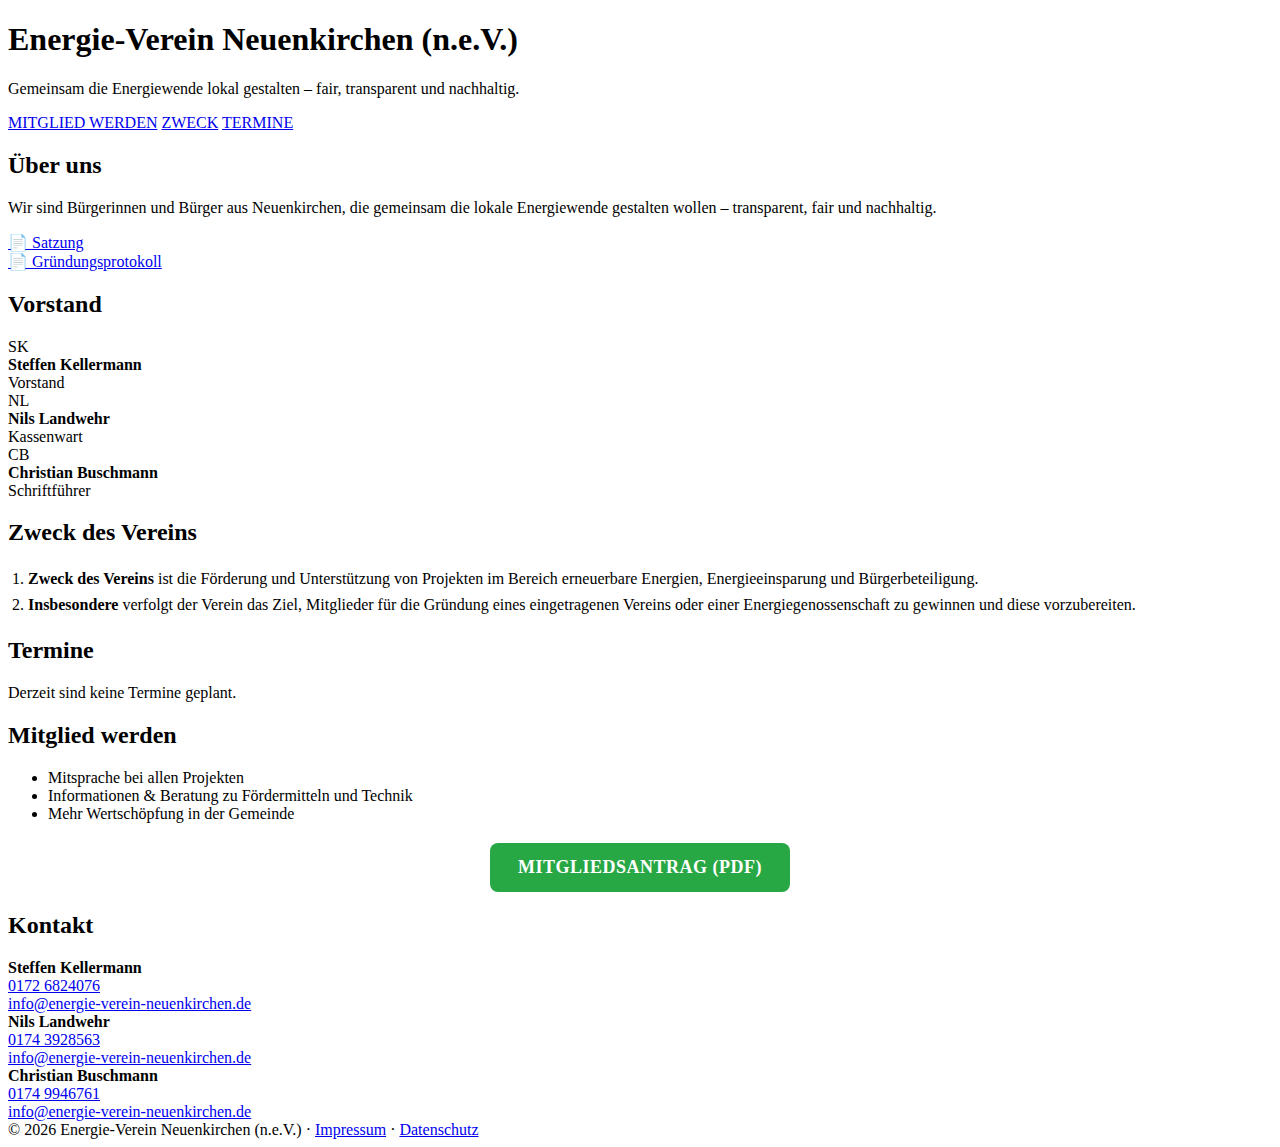
<file: public/index.html>
<!doctype html>
<html lang="de">
<head>
  <meta charset="utf-8" />
  <meta name="viewport" content="width=device-width, initial-scale=1" />
  <title>Energie-Verein Neuenkirchen (n.e.V.)</title>
  <meta name="description" content="Gemeinsam die Energiewende lokal gestalten – fair, transparent und für alle.">
   
  <link rel="stylesheet" href="style.css">
</head>
<body>

  <!-- HERO -->
  <header class="hero" id="top">
    <div class="wrap">
      <h1>Energie-Verein Neuenkirchen (n.e.V.)</h1>
      <p>Gemeinsam die Energiewende lokal gestalten – fair, transparent und nachhaltig.</p>
      <div class="cta">
        <a href="#mitglied" class="btn btn--solid">MITGLIED WERDEN</a>
        <a href="#projekte" class="btn">ZWECK</a>
        <a href="#termine" class="btn">TERMINE</a>
      </div>
    </div>
  </header>

  <main class="wrap">

    <!-- Über uns -->
    <section id="ueber-uns" aria-labelledby="ueber-uns-title">
      <div class="grid cols-2">
        <div class="card">
          <h2 id="ueber-uns-title">Über uns</h2>
          <p class="muted">
            Wir sind Bürgerinnen und Bürger aus Neuenkirchen, die gemeinsam die lokale Energiewende
            gestalten wollen – transparent, fair und nachhaltig.
          </p>
          <p>
            <a href="satzung.pdf" target="_blank" rel="noopener">📄 Satzung</a><br>
            <a href="gruendungsprotokoll.pdf" target="_blank" rel="noopener">📄 Gründungsprotokoll</a>
          </p>
        </div>

        <div class="card">
          <h2>Vorstand</h2>
          <div class="team">
            <div class="person">
              <div class="avatar">SK</div>
              <div>
                <strong>Steffen Kellermann</strong>
                <div class="role">Vorstand</div>
              </div>
            </div>
            <div class="person">
              <div class="avatar">NL</div>
              <div>
                <strong>Nils Landwehr</strong>
                <div class="role">Kassenwart</div>
              </div>
            </div>
            <div class="person">
              <div class="avatar">CB</div>
              <div>
                <strong>Christian Buschmann</strong>
                <div class="role">Schriftführer</div>
              </div>
            </div>
          </div>
        </div>
      </div>
    </section>

    <!-- Zweck / Projekte -->
    <section id="projekte" aria-labelledby="zweck-title">
      <h2 id="zweck-title">Zweck des Vereins</h2>
      <div class="card">
        <ol style="padding-left:20px; line-height:1.6">
          <li>
            <strong>Zweck des Vereins</strong> ist die Förderung und Unterstützung von Projekten im Bereich
            erneuerbare Energien, Energieeinsparung und Bürgerbeteiligung.
          </li>
          <li>
            <strong>Insbesondere</strong> verfolgt der Verein das Ziel, Mitglieder für die Gründung eines
            eingetragenen Vereins oder einer Energiegenossenschaft zu gewinnen und diese vorzubereiten.
          </li>
        </ol>
      </div>
    </section>

    <!-- Termine & Mitglied werden -->
    <section id="termine" aria-labelledby="termine-title">
      <div class="two">
        <div class="card">
          <h2 id="termine-title">Termine</h2>
          <p class="muted">Derzeit sind keine Termine geplant.</p>
        </div>

        <div id="mitglied" class="card">
          <h2>Mitglied werden</h2>
          <ul class="list">
            <li>Mitsprache bei allen Projekten</li>
            <li>Informationen &amp; Beratung zu Fördermitteln und Technik</li>
            <li>Mehr Wertschöpfung in der Gemeinde</li>
          </ul>
          <p style="text-align:center; margin-top:20px;">
            <a class="btn cta--green big-button" href="mitgliedsantrag_evn.pdf" target="_blank" rel="noopener">
              MITGLIEDSANTRAG (PDF)
            </a>
          </p>
        </div>
      </div>
    </section>

    <!-- Kontakt -->
    <section id="kontakt" class="card" aria-labelledby="kontakt-title">
      <h2 id="kontakt-title">Kontakt</h2>
      <div class="grid cols-3 contact">
        <div>
          <strong>Steffen Kellermann</strong><br>
          <a class="mono" href="tel:01726824076">0172 6824076</a><br>
          <a href="mailto:info@energie-verein-neuenkirchen.de">info@energie-verein-neuenkirchen.de</a>
        </div>
        <div>
          <strong>Nils Landwehr</strong><br>
          <a class="mono" href="tel:01743928563">0174 3928563</a><br>
          <a href="mailto:info@energie-verein-neuenkirchen.de">info@energie-verein-neuenkirchen.de</a>
        </div>
        <div>
          <strong>Christian Buschmann</strong><br>
          <a class="mono" href="tel:01749946761">0174 9946761</a><br>
          <a href="mailto:info@energie-verein-neuenkirchen.de">info@energie-verein-neuenkirchen.de</a>
        </div>
      </div>
    </section>

  </main>

  <footer>
    <div class="wrap">
      © <span id="year"></span> Energie-Verein Neuenkirchen (n.e.V.) ·
      <a href="impressum.html">Impressum</a> ·
      <a href="datenschutz.html">Datenschutz</a>
    </div>
  </footer>

  <script>
    document.getElementById('year').textContent = new Date().getFullYear();
  </script>
  <script defer src="https://stats.energie-verein-neuenkirchen.de/script.js"
        data-website-id="66608562-e19a-437a-8ce8-de0c20ae7778"></script>
  
</body>
</html>
</file>
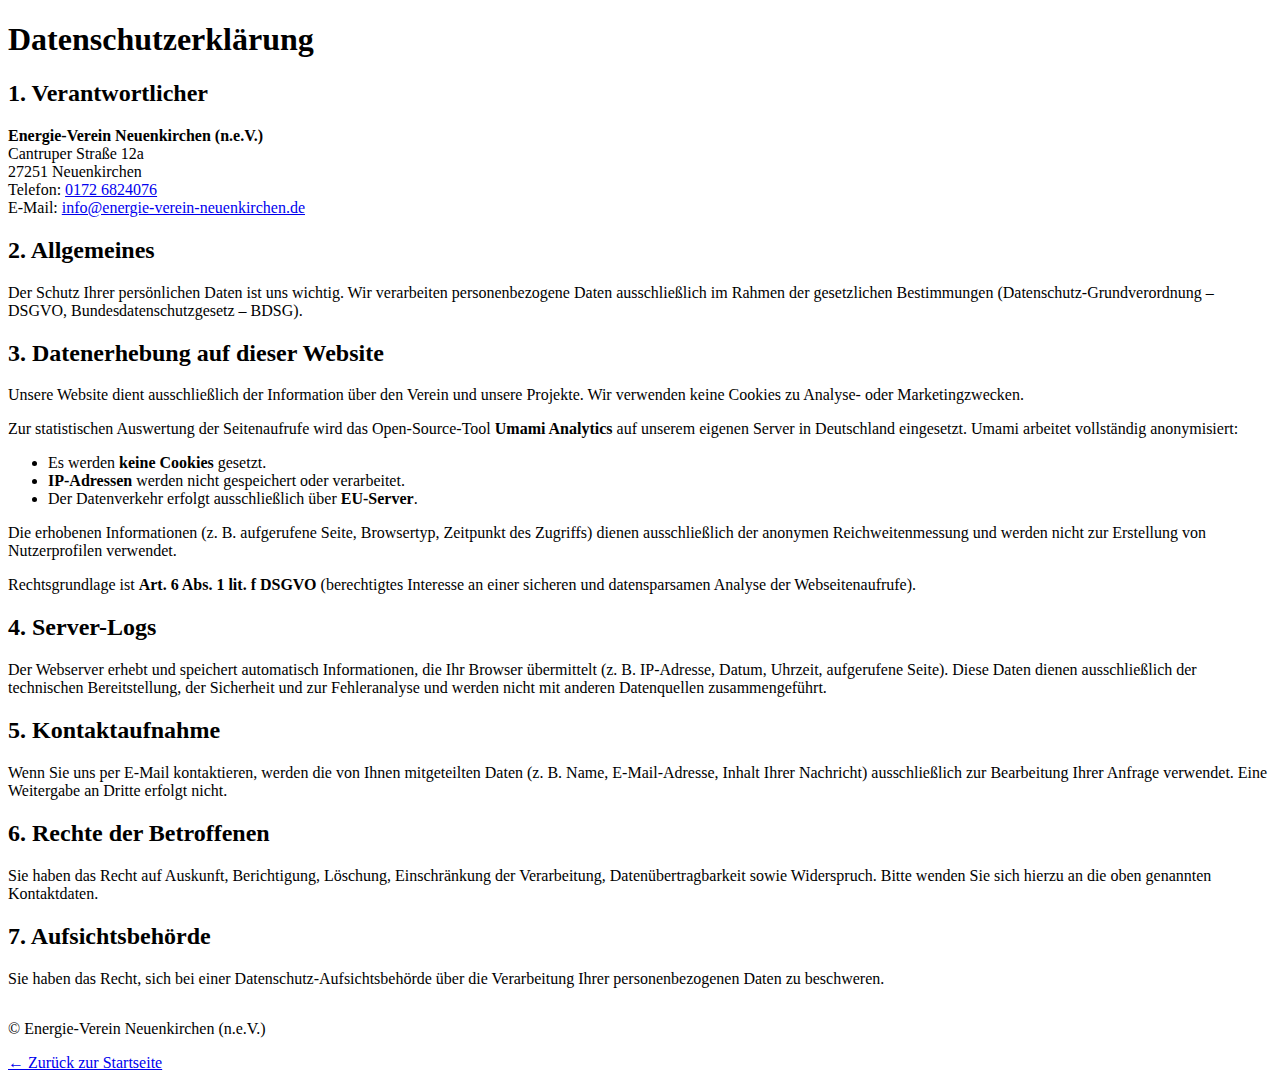
<file: public/datenschutz.html>
<!doctype html>
<html lang="de">
<head>
  <meta charset="utf-8" />
  <meta name="viewport" content="width=device-width, initial-scale=1" />
  <title>Datenschutzerklärung · Energie-Verein Neuenkirchen (n.e.V.)</title>
  <meta name="description" content="Datenschutzerklärung des Energie-Verein Neuenkirchen (n.e.V.).">
  <link rel="stylesheet" href="style.css">
</head>
<body>
  <main class="wrap legal">
    <h1>Datenschutzerklärung</h1>

    <h2>1. Verantwortlicher</h2>
    <p>
      <strong>Energie-Verein Neuenkirchen (n.e.V.)</strong><br>
      Cantruper Straße 12a<br>
      27251 Neuenkirchen<br>
      Telefon: <a href="tel:01726824076" class="mono">0172&nbsp;6824076</a><br>
      E-Mail: <a href="mailto:info@energie-verein-neuenkirchen.de">info@energie-verein-neuenkirchen.de</a>
    </p>

    <h2>2. Allgemeines</h2>
    <p>
      Der Schutz Ihrer persönlichen Daten ist uns wichtig. Wir verarbeiten personenbezogene Daten ausschließlich im Rahmen der gesetzlichen Bestimmungen
      (Datenschutz-Grundverordnung – DSGVO, Bundesdatenschutzgesetz – BDSG).
    </p>

    <h2>3. Datenerhebung auf dieser Website</h2>
    <p>
      Unsere Website dient ausschließlich der Information über den Verein und unsere Projekte.
      Wir verwenden keine Cookies zu Analyse- oder Marketingzwecken.
    </p>
    <p>
      Zur statistischen Auswertung der Seitenaufrufe wird das Open-Source-Tool
      <strong>Umami Analytics</strong> auf unserem eigenen Server in Deutschland eingesetzt.
      Umami arbeitet vollständig anonymisiert:
    </p>
    <ul>
      <li>Es werden <strong>keine Cookies</strong> gesetzt.</li>
      <li><strong>IP-Adressen</strong> werden nicht gespeichert oder verarbeitet.</li>
      <li>Der Datenverkehr erfolgt ausschließlich über <strong>EU-Server</strong>.</li>
    </ul>
    <p>
      Die erhobenen Informationen (z.&nbsp;B. aufgerufene Seite, Browsertyp, Zeitpunkt des Zugriffs)
      dienen ausschließlich der anonymen Reichweitenmessung und werden nicht zur Erstellung von Nutzerprofilen verwendet.
    </p>
    <p>
      Rechtsgrundlage ist <strong>Art. 6 Abs. 1 lit. f DSGVO</strong> (berechtigtes Interesse an einer sicheren und datensparsamen Analyse der Webseitenaufrufe).
    </p>

    <h2>4. Server-Logs</h2>
    <p>
      Der Webserver erhebt und speichert automatisch Informationen, die Ihr Browser übermittelt
      (z.&nbsp;B. IP-Adresse, Datum, Uhrzeit, aufgerufene Seite). Diese Daten dienen ausschließlich der technischen Bereitstellung,
      der Sicherheit und zur Fehleranalyse und werden nicht mit anderen Datenquellen zusammengeführt.
    </p>

    <h2>5. Kontaktaufnahme</h2>
    <p>
      Wenn Sie uns per E-Mail kontaktieren, werden die von Ihnen mitgeteilten Daten
      (z.&nbsp;B. Name, E-Mail-Adresse, Inhalt Ihrer Nachricht)
      ausschließlich zur Bearbeitung Ihrer Anfrage verwendet. Eine Weitergabe an Dritte erfolgt nicht.
    </p>

    <h2>6. Rechte der Betroffenen</h2>
    <p>
      Sie haben das Recht auf Auskunft, Berichtigung, Löschung, Einschränkung der Verarbeitung,
      Datenübertragbarkeit sowie Widerspruch. Bitte wenden Sie sich hierzu an die oben genannten Kontaktdaten.
    </p>

    <h2>7. Aufsichtsbehörde</h2>
    <p>
      Sie haben das Recht, sich bei einer Datenschutz-Aufsichtsbehörde über die Verarbeitung Ihrer personenbezogenen Daten zu beschweren.
    </p>

    <p style="margin-top:2em;">© Energie-Verein Neuenkirchen (n.e.V.)</p>
  </main>

  <footer>
    <div class="wrap">
      <a href="index.html">← Zurück zur Startseite</a>
    </div>
  </footer>
</body>
</html>
</file>
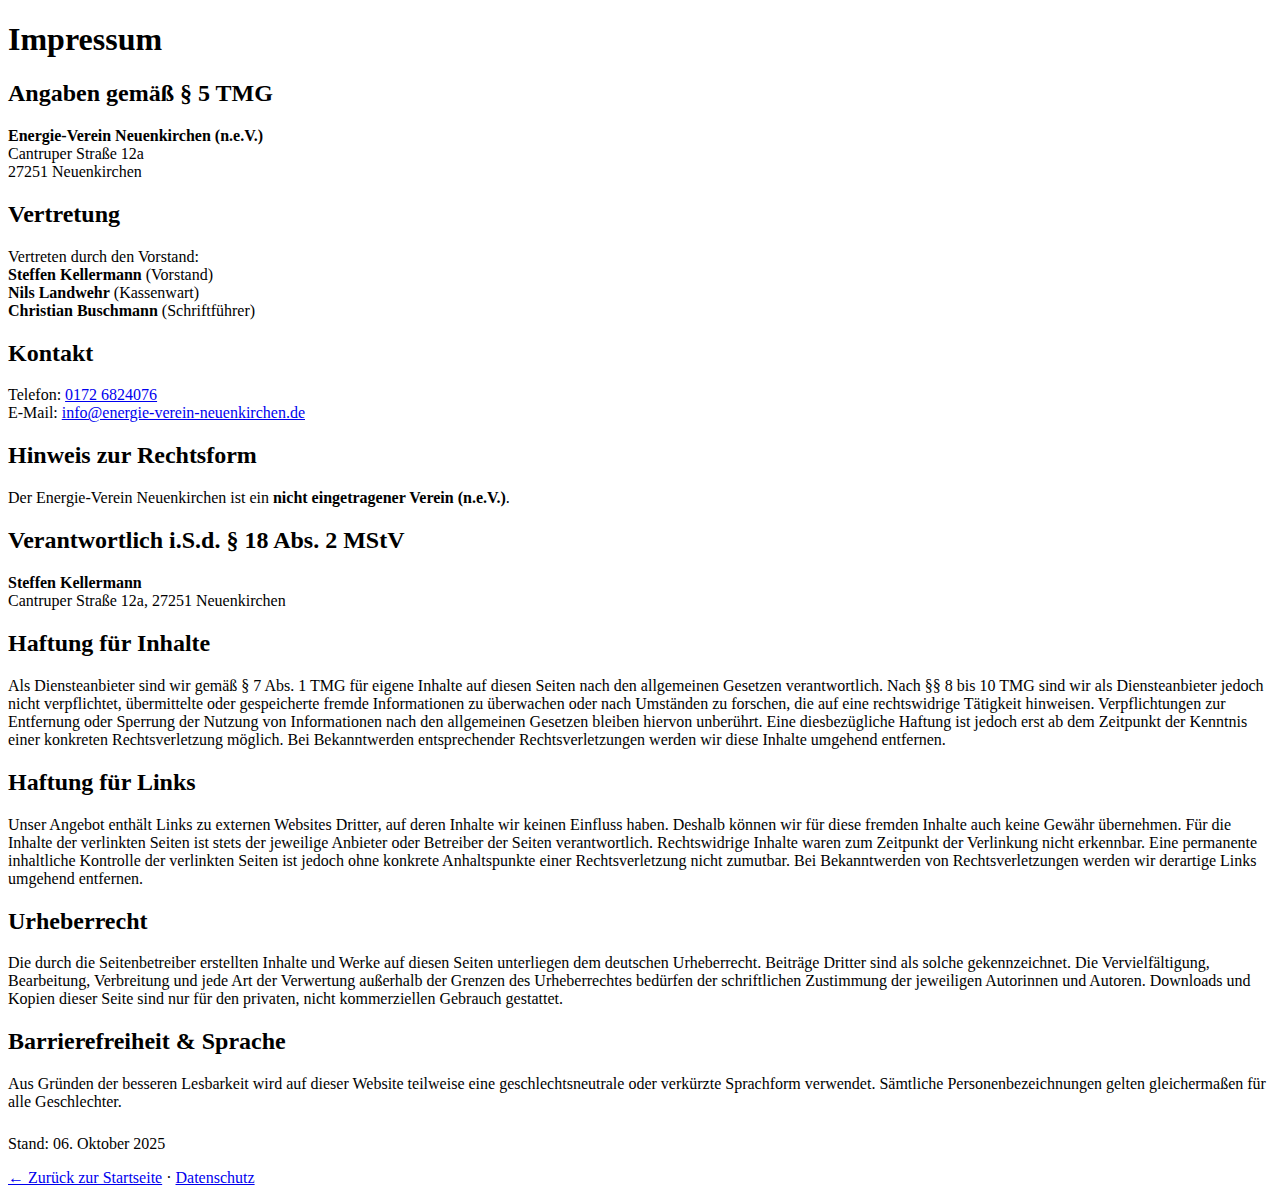
<file: public/impressum.html>
<!doctype html>
<html lang="de">
<head>
  <meta charset="utf-8" />
  <meta name="viewport" content="width=device-width, initial-scale=1" />
  <title>Impressum · Energie-Verein Neuenkirchen (n.e.V.)</title>
  <meta name="description" content="Impressum des Energie-Verein Neuenkirchen (n.e.V.).">
  <link rel="stylesheet" href="style.css">
</head>
<body>
  <main class="wrap legal">
    <h1>Impressum</h1>

    <h2>Angaben gemäß § 5 TMG</h2>
    <p>
      <strong>Energie-Verein Neuenkirchen (n.e.V.)</strong><br>
      Cantruper Straße 12a<br>
      27251 Neuenkirchen
    </p>

    <h2>Vertretung</h2>
    <p>
      Vertreten durch den Vorstand:<br>
      <strong>Steffen Kellermann</strong> (Vorstand)<br>
      <strong>Nils Landwehr</strong> (Kassenwart)<br>
      <strong>Christian Buschmann</strong> (Schriftführer)
    </p>

    <h2>Kontakt</h2>
    <p>
      Telefon: <a class="mono" href="tel:01726824076">0172&nbsp;6824076</a><br>
      E-Mail: <a href="mailto:info@energie-verein-neuenkirchen.de">info@energie-verein-neuenkirchen.de</a>
    </p>

    <h2>Hinweis zur Rechtsform</h2>
    <p>
      Der Energie-Verein Neuenkirchen ist ein <strong>nicht eingetragener Verein (n.e.V.)</strong>.
    </p>

    <h2>Verantwortlich i.S.d. § 18 Abs. 2 MStV</h2>
    <p>
      <strong>Steffen Kellermann</strong><br>
      Cantruper Straße 12a, 27251 Neuenkirchen
    </p>

    <h2>Haftung für Inhalte</h2>
    <p>
      Als Diensteanbieter sind wir gemäß § 7 Abs. 1 TMG für eigene Inhalte auf diesen Seiten nach den allgemeinen Gesetzen verantwortlich.
      Nach §§ 8 bis 10 TMG sind wir als Diensteanbieter jedoch nicht verpflichtet, übermittelte oder gespeicherte fremde Informationen zu überwachen
      oder nach Umständen zu forschen, die auf eine rechtswidrige Tätigkeit hinweisen. Verpflichtungen zur Entfernung oder Sperrung der Nutzung
      von Informationen nach den allgemeinen Gesetzen bleiben hiervon unberührt. Eine diesbezügliche Haftung ist jedoch erst ab dem Zeitpunkt der
      Kenntnis einer konkreten Rechtsverletzung möglich. Bei Bekanntwerden entsprechender Rechtsverletzungen werden wir diese Inhalte umgehend entfernen.
    </p>

    <h2>Haftung für Links</h2>
    <p>
      Unser Angebot enthält Links zu externen Websites Dritter, auf deren Inhalte wir keinen Einfluss haben.
      Deshalb können wir für diese fremden Inhalte auch keine Gewähr übernehmen. Für die Inhalte der verlinkten Seiten
      ist stets der jeweilige Anbieter oder Betreiber der Seiten verantwortlich. Rechtswidrige Inhalte waren zum Zeitpunkt
      der Verlinkung nicht erkennbar. Eine permanente inhaltliche Kontrolle der verlinkten Seiten ist jedoch ohne konkrete Anhaltspunkte
      einer Rechtsverletzung nicht zumutbar. Bei Bekanntwerden von Rechtsverletzungen werden wir derartige Links umgehend entfernen.
    </p>

    <h2>Urheberrecht</h2>
    <p>
      Die durch die Seitenbetreiber erstellten Inhalte und Werke auf diesen Seiten unterliegen dem deutschen Urheberrecht.
      Beiträge Dritter sind als solche gekennzeichnet. Die Vervielfältigung, Bearbeitung, Verbreitung und jede Art der Verwertung
      außerhalb der Grenzen des Urheberrechtes bedürfen der schriftlichen Zustimmung der jeweiligen Autorinnen und Autoren.
      Downloads und Kopien dieser Seite sind nur für den privaten, nicht kommerziellen Gebrauch gestattet.
    </p>

    <h2>Barrierefreiheit & Sprache</h2>
    <p>
      Aus Gründen der besseren Lesbarkeit wird auf dieser Website teilweise eine geschlechtsneutrale oder verkürzte Sprachform verwendet.
      Sämtliche Personenbezeichnungen gelten gleichermaßen für alle Geschlechter.
    </p>

    <p class="muted" style="margin-top:1.5rem;">
      Stand: <time datetime="2025-10-06">06.&nbsp;Oktober&nbsp;2025</time>
    </p>
  </main>

  <footer>
    <div class="wrap">
      <a href="index.html">← Zurück zur Startseite</a> ·
      <a href="datenschutz.html">Datenschutz</a>
    </div>
  </footer>
</body>
</html>
</file>
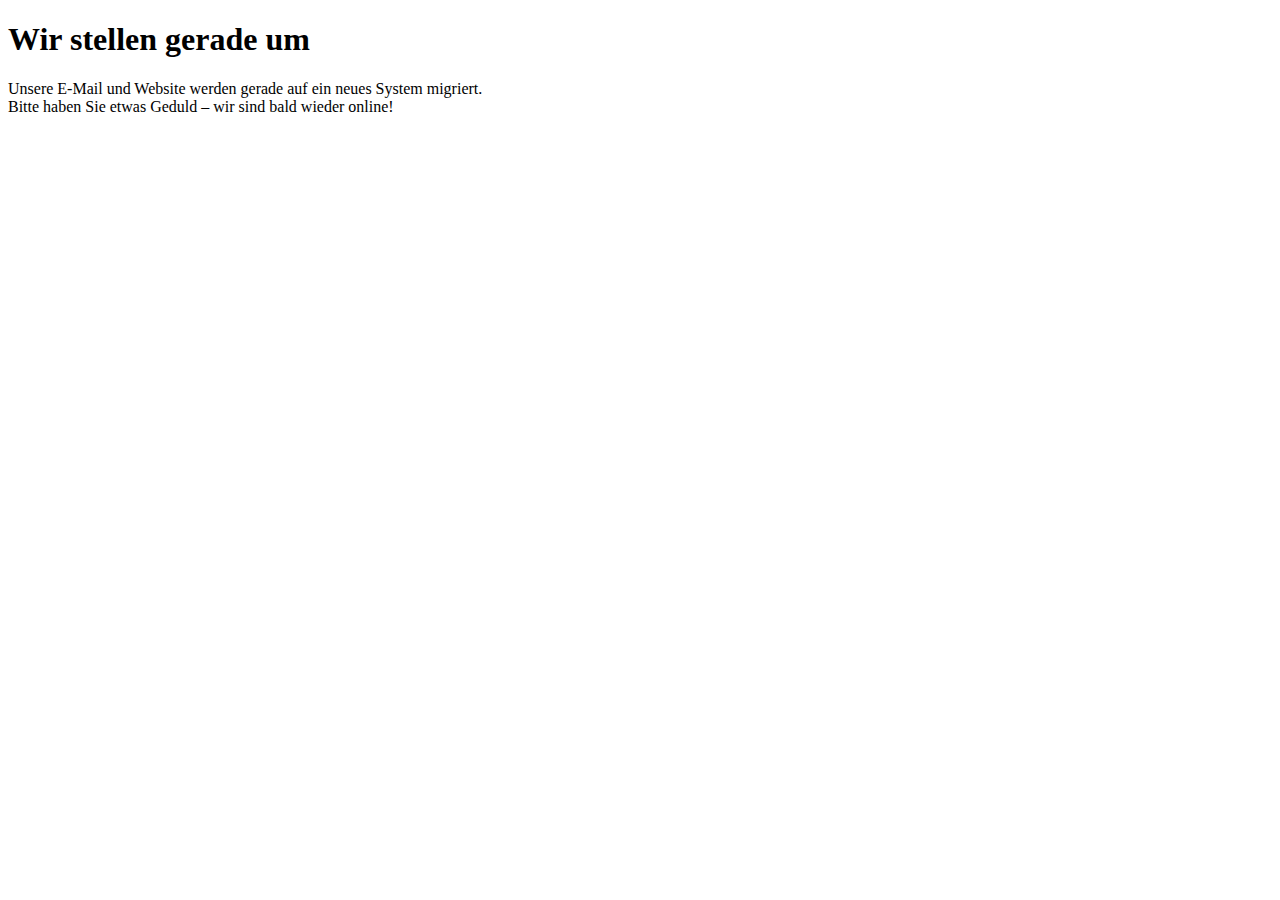
<file: public/maintenance.html>
<!doctype html><meta charset="utf-8">
<title>Wartung – Energie-Verein</title>
<h1>Wir stellen gerade um</h1>
<p>Unsere E-Mail und Website werden gerade auf ein neues System migriert.<br>
Bitte haben Sie etwas Geduld – wir sind bald wieder online!</p>
</file>
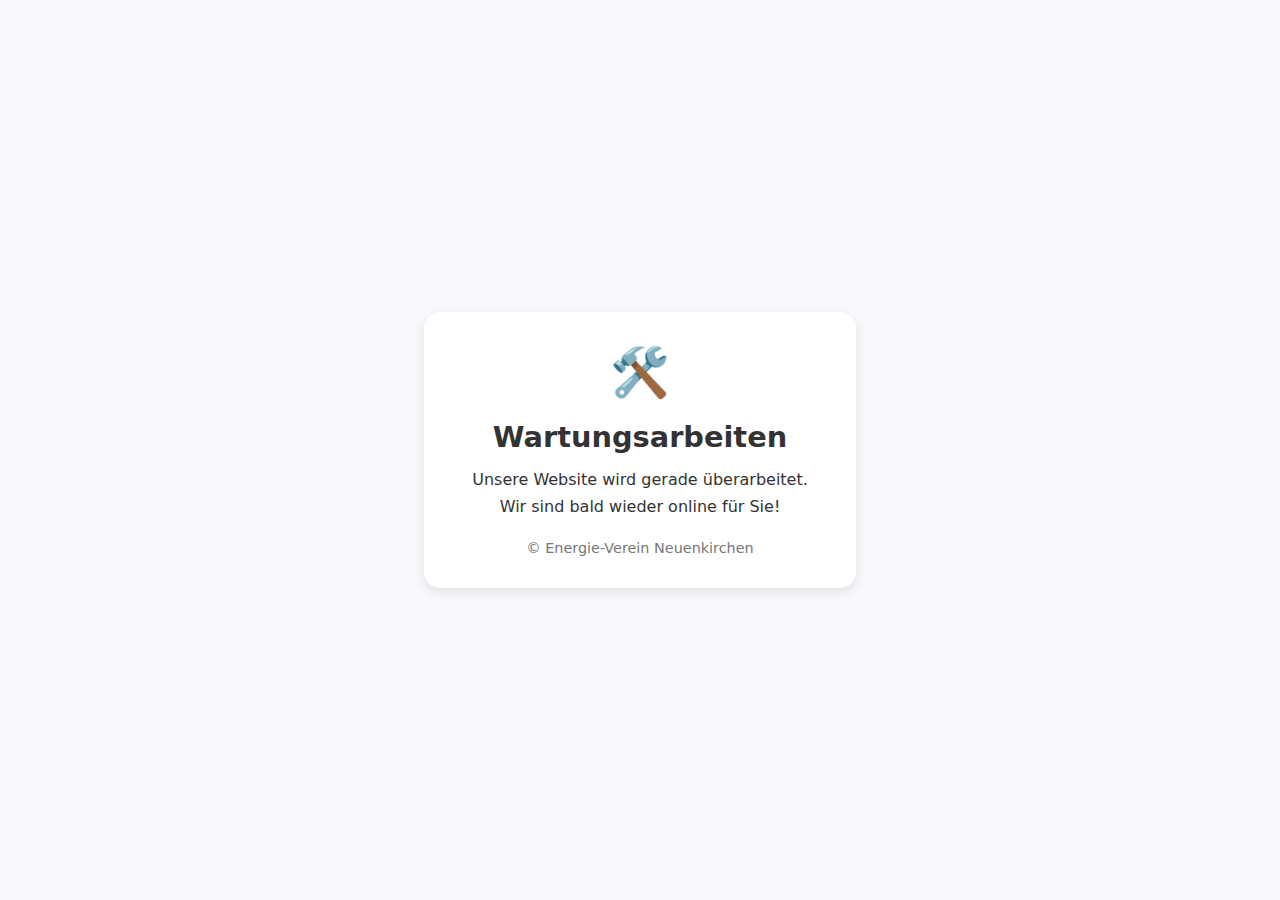
<file: public/Wartung.html>
<!doctype html>
<html lang="de">
<head>
  <meta charset="utf-8">
  <meta name="viewport" content="width=device-width, initial-scale=1">
  <title>Energie-Verein Neuenkirchen – Wartungsarbeiten</title>
  <style>
    body {
      font-family: system-ui, sans-serif;
      background: #f7f9fc;
      color: #333;
      margin: 0;
      display: flex;
      align-items: center;
      justify-content: center;
      height: 100vh;
      text-align: center;
    }
    .card {
      background: white;
      padding: 2rem 3rem;
      border-radius: 1rem;
      box-shadow: 0 4px 12px rgba(0,0,0,0.1);
      max-width: 500px;
    }
    h1 {
      font-size: 1.8rem;
      margin-bottom: 1rem;
    }
    p {
      margin: 0.5rem 0;
    }
    .icon {
      font-size: 3rem;
      margin-bottom: 1rem;
      color: #f39c12;
    }
    footer {
      margin-top: 1.5rem;
      font-size: 0.9rem;
      color: #777;
    }
  </style>
</head>
<body>
  <div class="card">
    <div class="icon">🛠️</div>
    <h1>Wartungsarbeiten</h1>
    <p>Unsere Website wird gerade überarbeitet.</p>
    <p>Wir sind bald wieder online für Sie!</p>
    <footer>© Energie-Verein Neuenkirchen</footer>
  </div>
</body>
</html>
</file>
<file: public/style.css>
.big-button {
  display: inline-block;
  font-size: 18px;
  font-weight: bold;
  padding: 14px 28px;
  border-radius: 8px;
  text-transform: uppercase;
  letter-spacing: 0.5px;
  background: #28a745; /* grünes Standard-Design */
  color: white;
  text-decoration: none;
  transition: background 0.3s ease;
}

.big-button:hover {
  background: #1b7d3f; /* dunkleres Grün beim Hover */
}
</file>
